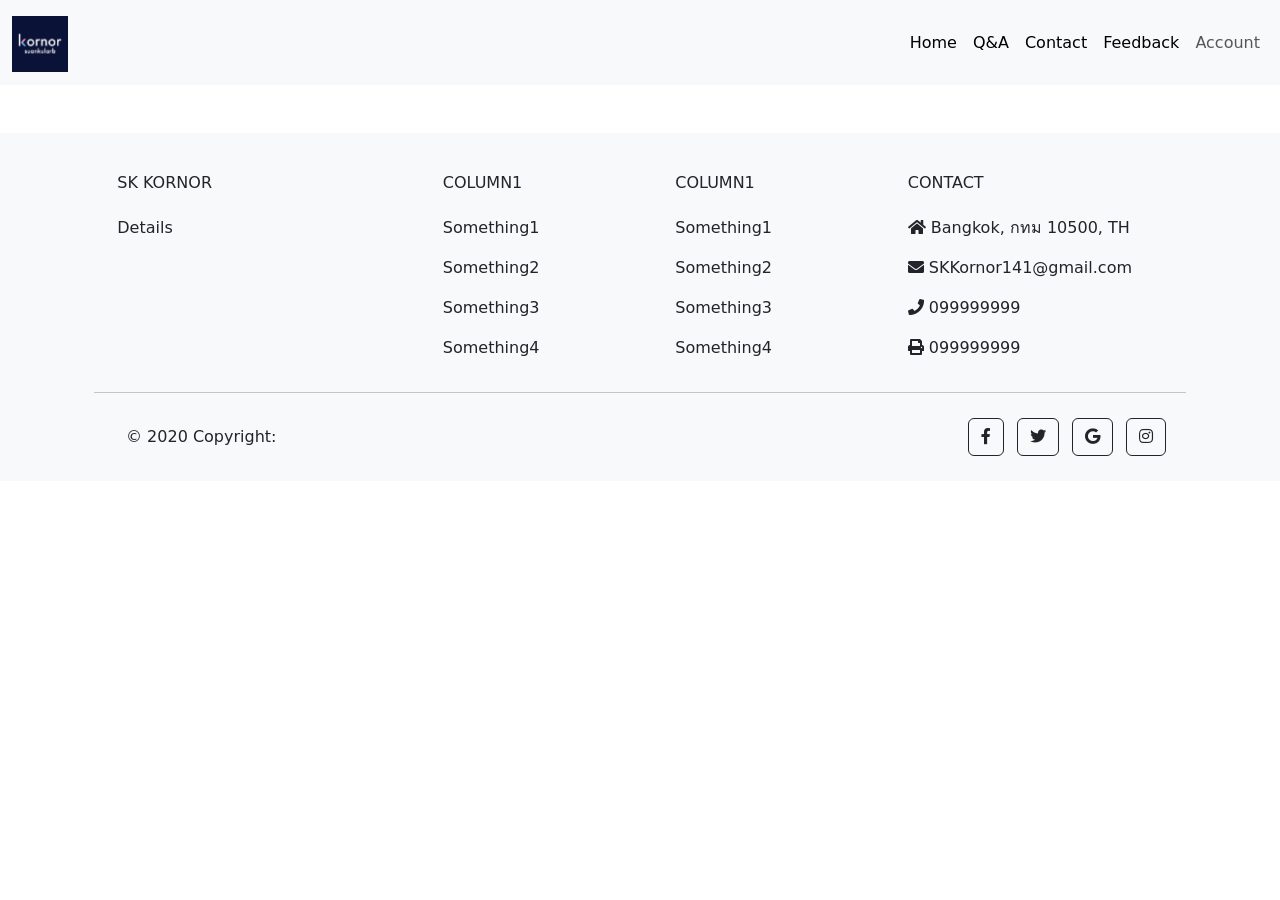
<file: index.html>
<!DOCTYPE html>
<html lang="en">
<head>
    <meta charset="UTF-8">
    <meta http-equiv="X-UA-Compatible" content="IE=edge">
    <meta name="viewport" content="width=device-width, initial-scale=1.0">
    <title>SK Kornor</title>
    
    <link href="https://cdn.jsdelivr.net/npm/bootstrap@5.1.3/dist/css/bootstrap.min.css" rel="stylesheet" integrity="sha384-1BmE4kWBq78iYhFldvKuhfTAU6auU8tT94WrHftjDbrCEXSU1oBoqyl2QvZ6jIW3" crossorigin="anonymous">
    <script src="https://cdn.jsdelivr.net/npm/bootstrap@5.1.3/dist/js/bootstrap.bundle.min.js" integrity="sha384-ka7Sk0Gln4gmtz2MlQnikT1wXgYsOg+OMhuP+IlRH9sENBO0LRn5q+8nbTov4+1p" crossorigin="anonymous"></script>
    <script src="https://cdnjs.cloudflare.com/ajax/libs/jquery/3.6.0/jquery.min.js"></script>
    <link rel="stylesheet" href="style.css">
    <link rel="stylesheet" href="https://use.fontawesome.com/releases/v5.15.4/css/all.css" integrity="sha384-DyZ88mC6Up2uqS4h/KRgHuoeGwBcD4Ng9SiP4dIRy0EXTlnuz47vAwmeGwVChigm" crossorigin="anonymous">
    
</head>
<body>  
<!--------------------------------------------navbar-------------------------------------------->
  <nav class="navbar navbar-expand-lg navbar-light bg-light ms-auto">
        <div class="container-fluid">
          <a class="navbar-brand" href="#">
              <img src="images/kornor.png" class="d-inline-block align-text-top" width="25%" height="25%"  >
          </a>
          <button class="navbar-toggler" type="button" data-bs-toggle="collapse" data-bs-target="#navbarNav" aria-controls="navbarNav" aria-expanded="false" aria-label="Toggle navigation">
            <span class="navbar-toggler-icon"></span>
          </button>
          <div class="collapse navbar-collapse " id="navbarNav">
            <ul class="navbar-nav ms-auto">
              <li class="nav-item">
                <a class="nav-link active link" aria-current="page" href="index.html">Home</a>
              </li>
              <li class="nav-item">
                <a class="nav-link active link" aria-current="page" href="question.html">Q&A</a>
              </li>
              <li class="nav-item">
                <a class="nav-link active link" aria-current="page" href="contact.html">Contact</a>
              </li>
              <li class="nav-item">
                <a class="nav-link active link" aria-current="page" href="feedback.html">Feedback</a>
              </li>
              <li class="nav-item">
                <a class="nav-link" href="#">Account</a>
              </li>
              

            </ul>
          </div>
        </div>
      </nav>
<!--------------------------------------------Footer-------------------------------------------->      
    <footer
          class="text-center text-lg-start bg-light text-dark mt-5"
          
          >
    <!-- Grid container -->
    <div class="container p-4 pb-0">
      <!-- Section: Links -->
      <section class="">
        <!--Grid row-->
        <div class="row">
          <!-- Grid column -->
          <div class="col-md-3 col-lg-3 col-xl-3 mx-auto mt-3">
            <h6 class="text-uppercase mb-4 font-weight-bold">
              SK Kornor
            </h6>
            <p>
              Details
            </p>
          </div>
          <!-- Grid column -->

          <hr class="w-100 clearfix d-md-none" />

          <!-- Grid column -->
          <div class="col-md-2 col-lg-2 col-xl-2 mx-auto mt-3 ">
            <h6 class="text-uppercase mb-4 font-weight-bold">Column1</h6>
            <p>
              <a href="#" class="text-dark " >Something1</a>
            </p>
            <p>
              <a class="text-dark ">Something2</a>
            </p>
            <p>
              <a class="text-dark">Something3</a>
            </p>
            <p>
              <a class="text-dark">Something4</a>
            </p>
          </div>
          <!-- Grid column -->

          <hr class="w-100 clearfix d-md-none" />

          <!-- Grid column -->
          <div class="col-md-3 col-lg-2 col-xl-2 mx-auto mt-3">
            <h6 class="text-uppercase mb-4 font-weight-bold">
              Column1
            </h6>
            <p>
              <a class="text-dark">Something1</a>
            </p>
            <p>
              <a class="text-dark">Something2</a>
            </p>
            <p>
              <a class="text-dark">Something3</a>
            </p>
            <p>
              <a class="text-dark">Something4</a>
            </p>
          </div>

          <!-- Grid column -->
          <hr class="w-100 clearfix d-md-none" />

          <!-- Grid column -->
          <div class="col-md-4 col-lg-3 col-xl-3 mx-auto mt-3">
            <h6 class="text-uppercase mb-4 font-weight-bold">Contact</h6>
            <p><i class="fas fa-home mr-3"></i> Bangkok, กทม 10500, TH</p>
            <p><i class="fas fa-envelope mr-3"></i> SKKornor141@gmail.com</p>
            <p><i class="fas fa-phone mr-3"></i> 099999999</p>
            <p><i class="fas fa-print mr-3"></i> 099999999</p>
          </div>
          <!-- Grid column -->
        </div>
        <!--Grid row-->
      </section>
      <!-- Section: Links -->

      <hr class="my-3">

      <!-- Section: Copyright -->
      <section class="p-3 pt-0">
        <div class="row d-flex align-items-center">
          <!-- Grid column -->
          <div class="col-md-7 col-lg-8 text-center text-md-start">
            <!-- Copyright -->
            <div class="p-3">
              © 2020 Copyright:
              <a class="text-dark" href="SKKornor"
                 ></a
                >
            </div>
            <!-- Copyright -->
          </div>
          <!-- Grid column -->

          <!-- Grid column -->
          <div class="col-md-5 col-lg-4 ml-lg-0 text-center text-md-end">
            <!-- Facebook -->
            <a
               class="btn btn-outline-dark btn-floating m-1"
               class="text-dark"
               role="button"
               ><i class="fab fa-facebook-f"></i
              ></a>

            <!-- Twitter -->
            <a
               class="btn btn-outline-dark btn-floating m-1"
               class="text-dark"
               role="button"
               ><i class="fab fa-twitter"></i
              ></a>

            <!-- Google -->
            <a
               class="btn btn-outline-dark btn-floating m-1"
               class="text-dark"
               role="button"
               ><i class="fab fa-google"></i
              ></a>

            <!-- Instagram -->
            <a
               class="btn btn-outline-dark btn-floating m-1"
               class="text-dark"
               role="button"
               ><i class="fab fa-instagram"></i
              ></a>
          </div>
          <!-- Grid column -->
        </div>
      </section>
      <!-- Section: Copyright -->
    </div>
    <!-- Grid container -->
  </footer>
  <!-- Footer -->

</footer>
</body>
</html>
</file>
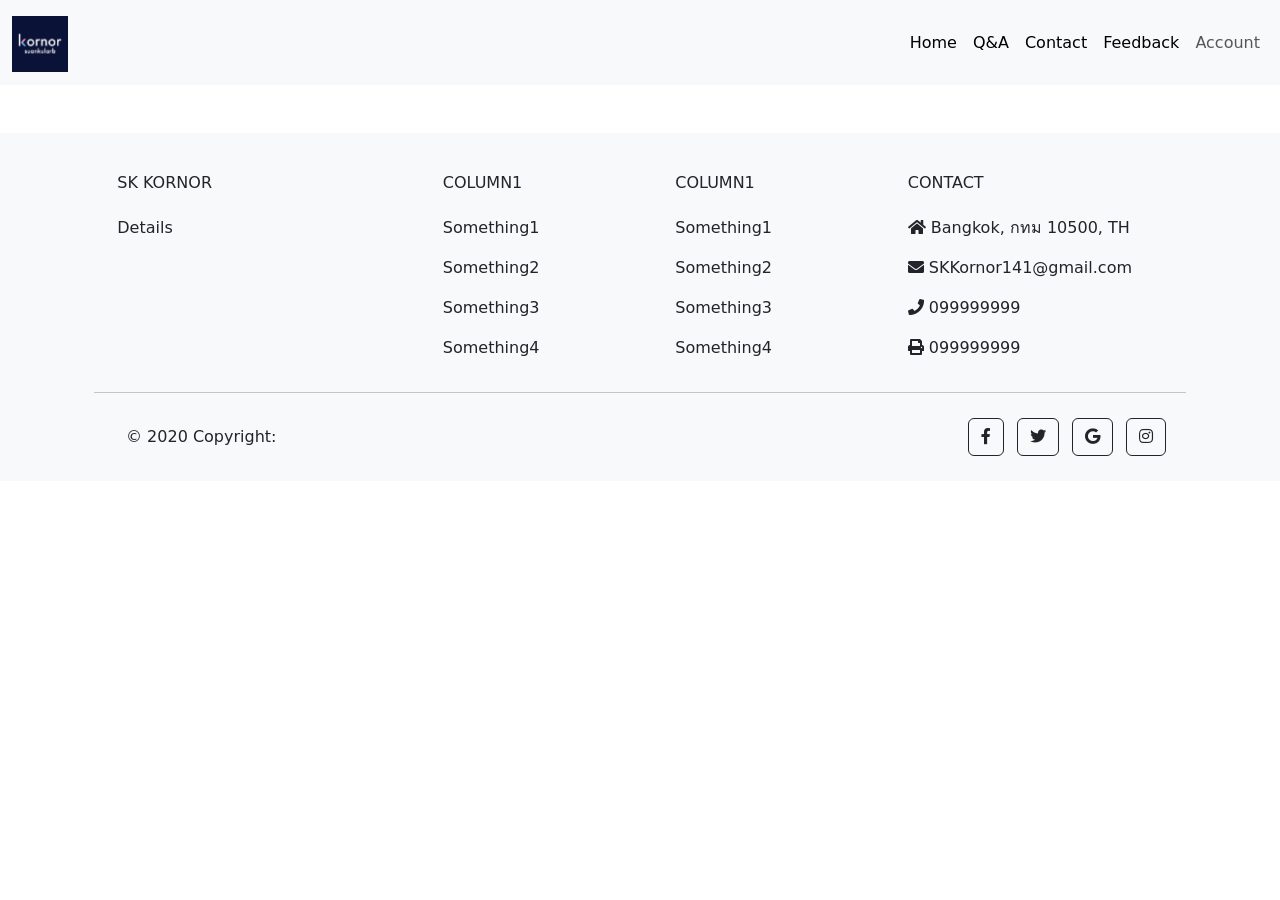
<file: contact.html>
<!DOCTYPE html>
<html lang="en">
<head>
    <meta charset="UTF-8">
    <meta http-equiv="X-UA-Compatible" content="IE=edge">
    <meta name="viewport" content="width=device-width, initial-scale=1.0">
    <title>Contact</title>
    <link rel="stylesheet" href="style.css">
    <link href="https://cdn.jsdelivr.net/npm/bootstrap@5.1.3/dist/css/bootstrap.min.css" rel="stylesheet" integrity="sha384-1BmE4kWBq78iYhFldvKuhfTAU6auU8tT94WrHftjDbrCEXSU1oBoqyl2QvZ6jIW3" crossorigin="anonymous">
    <script src="https://cdn.jsdelivr.net/npm/bootstrap@5.1.3/dist/js/bootstrap.bundle.min.js" integrity="sha384-ka7Sk0Gln4gmtz2MlQnikT1wXgYsOg+OMhuP+IlRH9sENBO0LRn5q+8nbTov4+1p" crossorigin="anonymous"></script>
    <script src="https://cdnjs.cloudflare.com/ajax/libs/jquery/3.6.0/jquery.min.js"></script>
    <link rel="stylesheet" href="https://use.fontawesome.com/releases/v5.15.4/css/all.css" integrity="sha384-DyZ88mC6Up2uqS4h/KRgHuoeGwBcD4Ng9SiP4dIRy0EXTlnuz47vAwmeGwVChigm" crossorigin="anonymous">
    
</head>
<body>
    <!--------------------------------------------navbar-------------------------------------------->
  <nav class="navbar navbar-expand-lg navbar-light bg-light ms-auto">
    <div class="container-fluid">
      <a class="navbar-brand" href="#">
          <img src="images/kornor.png" class="d-inline-block align-text-top" width="25%" height="25%"  >
      </a>
      <button class="navbar-toggler" type="button" data-bs-toggle="collapse" data-bs-target="#navbarNav" aria-controls="navbarNav" aria-expanded="false" aria-label="Toggle navigation">
        <span class="navbar-toggler-icon"></span>
      </button>
      <div class="collapse navbar-collapse " id="navbarNav">
        <ul class="navbar-nav ms-auto">
          <li class="nav-item">
            <a class="nav-link active link" aria-current="page" href="index.html">Home</a>
          </li>
          <li class="nav-item">
            <a class="nav-link active link" aria-current="page" href="question.html">Q&A</a>
          </li>
          <li class="nav-item">
            <a class="nav-link active link" aria-current="page" href="contact.html">Contact</a>
          </li>
          <li class="nav-item">
            <a class="nav-link active link" aria-current="page" href="feedback.html">Feedback</a>
          </li>
          <li class="nav-item">
            <a class="nav-link" href="#">Account</a>
          </li>
          

        </ul>
      </div>
    </div>
  </nav>
  <!--------------------------------------------Footer-------------------------------------------->      
  <footer
  class="text-center text-lg-start bg-light text-dark mt-5"
  
  >
<!-- Grid container -->
<div class="container p-4 pb-0">
<!-- Section: Links -->
<section class="">
<!--Grid row-->
<div class="row">
  <!-- Grid column -->
  <div class="col-md-3 col-lg-3 col-xl-3 mx-auto mt-3">
    <h6 class="text-uppercase mb-4 font-weight-bold">
      SK Kornor
    </h6>
    <p>
      Details
    </p>
  </div>
  <!-- Grid column -->

  <hr class="w-100 clearfix d-md-none" />

  <!-- Grid column -->
  <div class="col-md-2 col-lg-2 col-xl-2 mx-auto mt-3 ">
    <h6 class="text-uppercase mb-4 font-weight-bold">Column1</h6>
    <p>
      <a href="#" class="text-dark " >Something1</a>
    </p>
    <p>
      <a class="text-dark ">Something2</a>
    </p>
    <p>
      <a class="text-dark">Something3</a>
    </p>
    <p>
      <a class="text-dark">Something4</a>
    </p>
  </div>
  <!-- Grid column -->

  <hr class="w-100 clearfix d-md-none" />

  <!-- Grid column -->
  <div class="col-md-3 col-lg-2 col-xl-2 mx-auto mt-3">
    <h6 class="text-uppercase mb-4 font-weight-bold">
      Column1
    </h6>
    <p>
      <a class="text-dark">Something1</a>
    </p>
    <p>
      <a class="text-dark">Something2</a>
    </p>
    <p>
      <a class="text-dark">Something3</a>
    </p>
    <p>
      <a class="text-dark">Something4</a>
    </p>
  </div>

  <!-- Grid column -->
  <hr class="w-100 clearfix d-md-none" />

  <!-- Grid column -->
  <div class="col-md-4 col-lg-3 col-xl-3 mx-auto mt-3">
    <h6 class="text-uppercase mb-4 font-weight-bold">Contact</h6>
    <p><i class="fas fa-home mr-3"></i> Bangkok, กทม 10500, TH</p>
    <p><i class="fas fa-envelope mr-3"></i> SKKornor141@gmail.com</p>
    <p><i class="fas fa-phone mr-3"></i> 099999999</p>
    <p><i class="fas fa-print mr-3"></i> 099999999</p>
  </div>
  <!-- Grid column -->
</div>
<!--Grid row-->
</section>
<!-- Section: Links -->

<hr class="my-3">

<!-- Section: Copyright -->
<section class="p-3 pt-0">
<div class="row d-flex align-items-center">
  <!-- Grid column -->
  <div class="col-md-7 col-lg-8 text-center text-md-start">
    <!-- Copyright -->
    <div class="p-3">
      © 2020 Copyright:
      <a class="text-dark" href="SKKornor"
         ></a
        >
    </div>
    <!-- Copyright -->
  </div>
  <!-- Grid column -->

  <!-- Grid column -->
  <div class="col-md-5 col-lg-4 ml-lg-0 text-center text-md-end">
    <!-- Facebook -->
    <a
       class="btn btn-outline-dark btn-floating m-1"
       class="text-dark"
       role="button"
       ><i class="fab fa-facebook-f"></i
      ></a>

    <!-- Twitter -->
    <a
       class="btn btn-outline-dark btn-floating m-1"
       class="text-dark"
       role="button"
       ><i class="fab fa-twitter"></i
      ></a>

    <!-- Google -->
    <a
       class="btn btn-outline-dark btn-floating m-1"
       class="text-dark"
       role="button"
       ><i class="fab fa-google"></i
      ></a>

    <!-- Instagram -->
    <a
       class="btn btn-outline-dark btn-floating m-1"
       class="text-dark"
       role="button"
       ><i class="fab fa-instagram"></i
      ></a>
  </div>
  <!-- Grid column -->
</div>
</section>
<!-- Section: Copyright -->
</div>
<!-- Grid container -->
</footer>
<!-- Footer -->
</body>
</html>
</file>
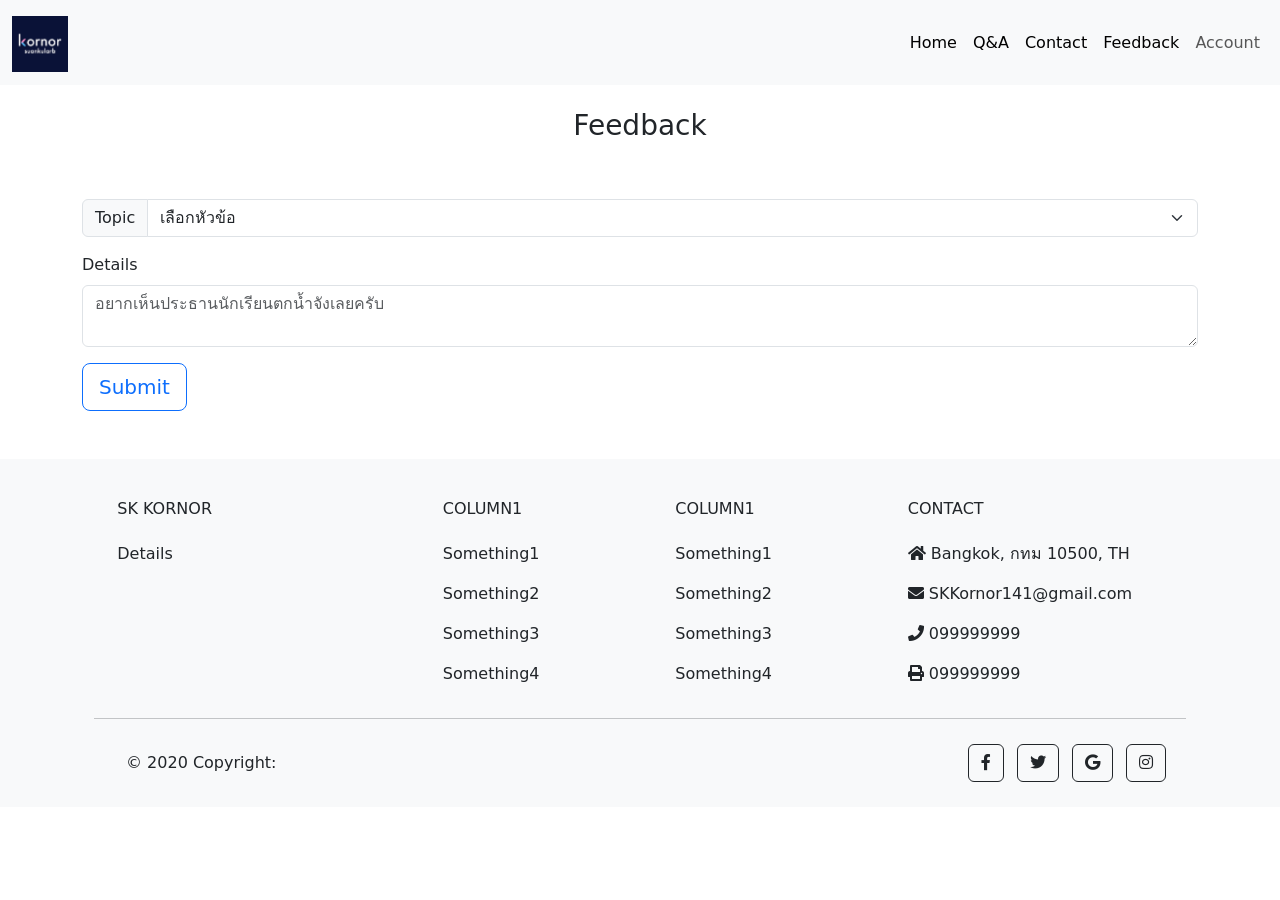
<file: feedback.html>
<!DOCTYPE html>
<html lang="en">
<head>
    <meta charset="UTF-8">
    <meta http-equiv="X-UA-Compatible" content="IE=edge">
    <meta name="viewport" content="width=device-width, initial-scale=1.0">
    <title>SK Kornor</title>
    <link rel="stylesheet" href="style.css">
    <link href="https://cdn.jsdelivr.net/npm/bootstrap@5.1.3/dist/css/bootstrap.min.css" rel="stylesheet" integrity="sha384-1BmE4kWBq78iYhFldvKuhfTAU6auU8tT94WrHftjDbrCEXSU1oBoqyl2QvZ6jIW3" crossorigin="anonymous">
    <script src="https://cdn.jsdelivr.net/npm/bootstrap@5.1.3/dist/js/bootstrap.bundle.min.js" integrity="sha384-ka7Sk0Gln4gmtz2MlQnikT1wXgYsOg+OMhuP+IlRH9sENBO0LRn5q+8nbTov4+1p" crossorigin="anonymous"></script>
    <script src="https://cdnjs.cloudflare.com/ajax/libs/jquery/3.6.0/jquery.min.js"></script>
    <link rel="stylesheet" href="https://use.fontawesome.com/releases/v5.15.4/css/all.css" integrity="sha384-DyZ88mC6Up2uqS4h/KRgHuoeGwBcD4Ng9SiP4dIRy0EXTlnuz47vAwmeGwVChigm" crossorigin="anonymous">
</head>
<body> 
  <!------------------------------------------Navigation bar---------------------------------------------->
  <nav class="navbar navbar-expand-lg navbar-light bg-light ms-auto">
    <div class="container-fluid">
      <a class="navbar-brand" href="#">
          <img src="images/kornor.png" class="d-inline-block align-text-top" width="25%" height="25%"  >
      </a>
      <button class="navbar-toggler" type="button" data-bs-toggle="collapse" data-bs-target="#navbarNav" aria-controls="navbarNav" aria-expanded="false" aria-label="Toggle navigation">
        <span class="navbar-toggler-icon"></span>
      </button>
      <div class="collapse navbar-collapse " id="navbarNav">
        <ul class="navbar-nav ms-auto">
          <li class="nav-item">
            <a class="nav-link active link" aria-current="page" href="index.html">Home</a>
          </li>
          <li class="nav-item">
            <a class="nav-link active link" aria-current="page" href="question.html">Q&A</a>
          </li>
          <li class="nav-item">
            <a class="nav-link active link" aria-current="page" href="contact.html">Contact</a>
          </li>
          <li class="nav-item">
            <a class="nav-link active link" aria-current="page" href="feedback.html">Feedback</a>
          </li>
          <li class="nav-item">
            <a class="nav-link" href="#">Account</a>
          </li>
          

        </ul>
      </div>
    </div>
</nav>
  

    <!--end of Navigation bar--> 
<!--------------------------------------------Feedback Section-------------------------------------------->
<div class="pt-4 "></div>
<div class="container bg-white">
  <div>
    <h3 class="text-center">Feedback</h3>
  </div>
  <form method="post" autocomplete="off" name="hello-sheet">
    <div class="input-group mb-3 pt-5">
      <label class="input-group-text" for="name" > Topic </label >
        <select class="form-select " id="inputGroupSelect01" name="Topic">
            <option selected>เลือกหัวข้อ</option>
            <option value="ครู">ครู</option>
            <option value="กน">กน</option>
            <option value="นร">นร</option>
          </select>
    </div>
    <div class="mb-3">
    <label for="name" class="form-label" > Details </label>
    <textarea type="text" class="form-control " row="3" id="name" placeholder="อยากเห็นประธานนักเรียนตกน้ำจังเลยครับ" name="Detail"></textarea>
    
    
    </div>
  <button type="submit" name="submit" value="Send message" class="btn btn-outline-primary btn-lg" >Submit</button>
</form>
</div>
<script>
            const scriptURL = 'https://script.google.com/macros/s/AKfycbxRdTBDKGkI7pjg5jTR1L28bA817O0aYVvXhJc89lQnXInp3h4LVHGMu3P4dq16moN7/exec'
            const form = document.forms['hello-sheet']
          
            form.addEventListener('submit', e => {
              e.preventDefault()
              fetch(scriptURL, { method: 'POST', body: new FormData(form)})
                .then(response => alert("ขอบคุณสำหรับความคิดเห็น.."))
                .catch(error => console.error('Error!', error.message))
            })
          </script>
<!--------------------------------------------Footer-------------------------------------------->      
<footer
class="text-center text-lg-start bg-light text-dark mt-5"

>
<!-- Grid container -->
<div class="container p-4 pb-0">
<!-- Section: Links -->
<section class="">
<!--Grid row-->
<div class="row">
<!-- Grid column -->
<div class="col-md-3 col-lg-3 col-xl-3 mx-auto mt-3">
  <h6 class="text-uppercase mb-4 font-weight-bold">
    SK Kornor
  </h6>
  <p>
    Details
  </p>
</div>
<!-- Grid column -->

<hr class="w-100 clearfix d-md-none" />

<!-- Grid column -->
<div class="col-md-2 col-lg-2 col-xl-2 mx-auto mt-3 ">
  <h6 class="text-uppercase mb-4 font-weight-bold">Column1</h6>
  <p>
    <a href="#" class="text-dark " >Something1</a>
  </p>
  <p>
    <a class="text-dark ">Something2</a>
  </p>
  <p>
    <a class="text-dark">Something3</a>
  </p>
  <p>
    <a class="text-dark">Something4</a>
  </p>
</div>
<!-- Grid column -->

<hr class="w-100 clearfix d-md-none" />

<!-- Grid column -->
<div class="col-md-3 col-lg-2 col-xl-2 mx-auto mt-3">
  <h6 class="text-uppercase mb-4 font-weight-bold">
    Column1
  </h6>
  <p>
    <a class="text-dark">Something1</a>
  </p>
  <p>
    <a class="text-dark">Something2</a>
  </p>
  <p>
    <a class="text-dark">Something3</a>
  </p>
  <p>
    <a class="text-dark">Something4</a>
  </p>
</div>

<!-- Grid column -->
<hr class="w-100 clearfix d-md-none" />

<!-- Grid column -->
<div class="col-md-4 col-lg-3 col-xl-3 mx-auto mt-3">
  <h6 class="text-uppercase mb-4 font-weight-bold">Contact</h6>
  <p><i class="fas fa-home mr-3"></i> Bangkok, กทม 10500, TH</p>
  <p><i class="fas fa-envelope mr-3"></i> SKKornor141@gmail.com</p>
  <p><i class="fas fa-phone mr-3"></i> 099999999</p>
  <p><i class="fas fa-print mr-3"></i> 099999999</p>
</div>
<!-- Grid column -->
</div>
<!--Grid row-->
</section>
<!-- Section: Links -->

<hr class="my-3">

<!-- Section: Copyright -->
<section class="p-3 pt-0">
<div class="row d-flex align-items-center">
<!-- Grid column -->
<div class="col-md-7 col-lg-8 text-center text-md-start">
  <!-- Copyright -->
  <div class="p-3">
    © 2020 Copyright:
    <a class="text-dark" href="SKKornor"
       ></a
      >
  </div>
  <!-- Copyright -->
</div>
<!-- Grid column -->

<!-- Grid column -->
<div class="col-md-5 col-lg-4 ml-lg-0 text-center text-md-end">
  <!-- Facebook -->
  <a
     class="btn btn-outline-dark btn-floating m-1"
     class="text-dark"
     role="button"
     ><i class="fab fa-facebook-f"></i
    ></a>

  <!-- Twitter -->
  <a
     class="btn btn-outline-dark btn-floating m-1"
     class="text-dark"
     role="button"
     ><i class="fab fa-twitter"></i
    ></a>

  <!-- Google -->
  <a
     class="btn btn-outline-dark btn-floating m-1"
     class="text-dark"
     role="button"
     ><i class="fab fa-google"></i
    ></a>

  <!-- Instagram -->
  <a
     class="btn btn-outline-dark btn-floating m-1"
     class="text-dark"
     role="button"
     ><i class="fab fa-instagram"></i
    ></a>
</div>
<!-- Grid column -->
</div>
</section>
<!-- Section: Copyright -->
</div>
<!-- Grid container -->
</footer>
<!-- Footer -->
        
</body>
</html>
</file>
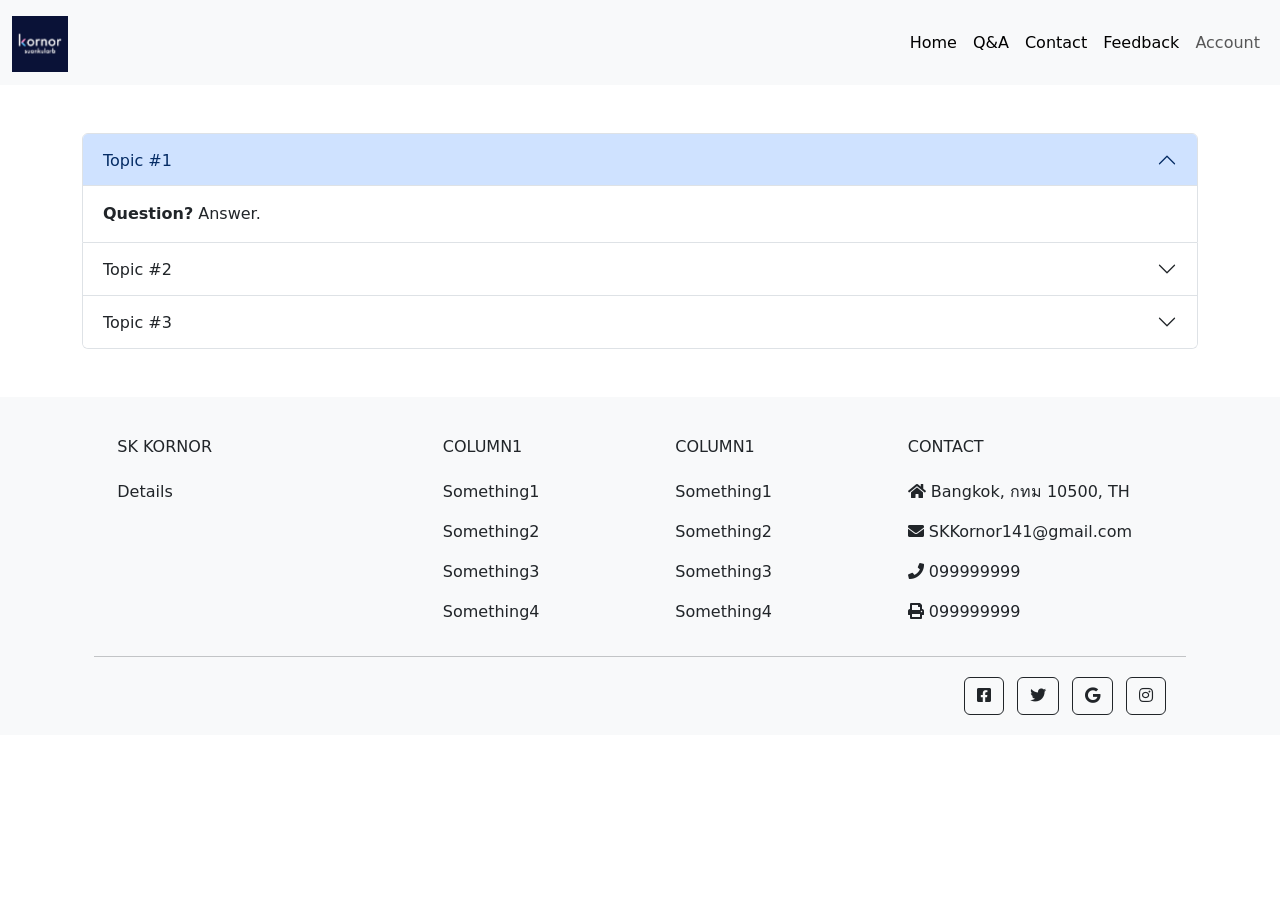
<file: question.html>
<!DOCTYPE html>
<html lang="en">
<head>
    <meta charset="UTF-8">
    <meta http-equiv="X-UA-Compatible" content="IE=edge">
    <meta name="viewport" content="width=device-width, initial-scale=1.0">
    <title>Document</title>
    <link rel="stylesheet" href="style.css">
    <link href="https://cdn.jsdelivr.net/npm/bootstrap@5.1.3/dist/css/bootstrap.min.css" rel="stylesheet" integrity="sha384-1BmE4kWBq78iYhFldvKuhfTAU6auU8tT94WrHftjDbrCEXSU1oBoqyl2QvZ6jIW3" crossorigin="anonymous">
    <script src="https://cdn.jsdelivr.net/npm/bootstrap@5.1.3/dist/js/bootstrap.bundle.min.js" integrity="sha384-ka7Sk0Gln4gmtz2MlQnikT1wXgYsOg+OMhuP+IlRH9sENBO0LRn5q+8nbTov4+1p" crossorigin="anonymous"></script>
    <script src="https://cdnjs.cloudflare.com/ajax/libs/jquery/3.6.0/jquery.min.js"></script>
    <link rel="stylesheet" href="https://use.fontawesome.com/releases/v5.15.4/css/all.css" integrity="sha384-DyZ88mC6Up2uqS4h/KRgHuoeGwBcD4Ng9SiP4dIRy0EXTlnuz47vAwmeGwVChigm" crossorigin="anonymous">
    <link rel="stylesheet" href="https://use.fontawesome.com/releases/v5.15.4/css/all.css" integrity="sha384-DyZ88mC6Up2uqS4h/KRgHuoeGwBcD4Ng9SiP4dIRy0EXTlnuz47vAwmeGwVChigm" crossorigin="anonymous">

</head>
<body>
    <!--------------------------------------------navbar-------------------------------------------->
  <nav class="navbar navbar-expand-lg navbar-light bg-light ms-auto">
    <div class="container-fluid">
      <a class="navbar-brand" href="#">
          <img src="images/kornor.png" class="d-inline-block align-text-top" width="25%" height="25%"  >
      </a>
      <button class="navbar-toggler" type="button" data-bs-toggle="collapse" data-bs-target="#navbarNav" aria-controls="navbarNav" aria-expanded="false" aria-label="Toggle navigation">
        <span class="navbar-toggler-icon"></span>
      </button>
      <div class="collapse navbar-collapse " id="navbarNav">
        <ul class="navbar-nav ms-auto">
          <li class="nav-item">
            <a class="nav-link active link" aria-current="page" href="index.html">Home</a>
          </li>
          <li class="nav-item">
            <a class="nav-link active link" aria-current="page" href="question.html">Q&A</a>
          </li>
          <li class="nav-item">
            <a class="nav-link active link" aria-current="page" href="contact.html">Contact</a>
          </li>
          <li class="nav-item">
            <a class="nav-link active link" aria-current="page" href="feedback.html">Feedback</a>
          </li>
          <li class="nav-item">
            <a class="nav-link" href="#">Account</a>
          </li>
        </ul>
      </div>
    </div>
  </nav>
    <!--------------------------------------------Accordition-------------------------------------------->      
    <div class="accordion container pt-5" id="accordionExample">
        <div class="accordion-item ">
          <h2 class="accordion-header" id="headingOne">
            <button class="accordion-button" type="button" data-bs-toggle="collapse" data-bs-target="#collapseOne" aria-expanded="true" aria-controls="collapseOne">
              Topic #1
            </button>
          </h2>
          <div id="collapseOne" class="accordion-collapse collapse show" aria-labelledby="headingOne" data-bs-parent="#accordionExample">
            <div class="accordion-body">
              <strong>Question?</strong> Answer.
            </div>
          </div>
        </div>
        <div class="accordion-item ">
          <h2 class="accordion-header" id="headingTwo">
            <button class="accordion-button collapsed" type="button" data-bs-toggle="collapse" data-bs-target="#collapseTwo" aria-expanded="false" aria-controls="collapseTwo">
                Topic #2
            </button>
          </h2>
          <div id="collapseTwo" class="accordion-collapse collapse" aria-labelledby="headingTwo" data-bs-parent="#accordionExample">
            <div class="accordion-body">
              <strong>Question?</strong> Answer.
            </div>
          </div>
        </div>
        <div class="accordion-item ">
          <h2 class="accordion-header" id="headingThree">
            <button class="accordion-button collapsed" type="button" data-bs-toggle="collapse" data-bs-target="#collapseThree" aria-expanded="false" aria-controls="collapseThree">
                Topic #3
            </button>
          </h2>
          <div id="collapseThree" class="accordion-collapse collapse" aria-labelledby="headingThree" data-bs-parent="#accordionExample">
            <div class="accordion-body">
              <strong>Question?</strong> Answer.
            </div>
          </div>
        </div>
      </div>
 <!--------------------------------------------Footer-------------------------------------------->      
 <footer
 class="text-center text-lg-start bg-light text-dark mt-5"
 
 >
<!-- Grid container -->
<div class="container p-4 pb-0">
<!-- Section: Links -->
<section class="">
<!--Grid row-->
<div class="row">
 <!-- Grid column -->
 <div class="col-md-3 col-lg-3 col-xl-3 mx-auto mt-3">
   <h6 class="text-uppercase mb-4 font-weight-bold">
     SK Kornor
   </h6>
   <p>
     Details
   </p>
 </div>
 <!-- Grid column -->

 <hr class="w-100 clearfix d-md-none" />

 <!-- Grid column -->
 <div class="col-md-2 col-lg-2 col-xl-2 mx-auto mt-3 ">
   <h6 class="text-uppercase mb-4 font-weight-bold">Column1</h6>
   <p>
     <a href="#" class="text-dark " >Something1</a>
   </p>
   <p>
     <a class="text-dark ">Something2</a>
   </p>
   <p>
     <a class="text-dark">Something3</a>
   </p>
   <p>
     <a class="text-dark">Something4</a>
   </p>
 </div>
 <!-- Grid column -->

 <hr class="w-100 clearfix d-md-none" />

 <!-- Grid column -->
 <div class="col-md-3 col-lg-2 col-xl-2 mx-auto mt-3">
   <h6 class="text-uppercase mb-4 font-weight-bold">
     Column1
   </h6>
   <p>
     <a class="text-dark">Something1</a>
   </p>
   <p>
     <a class="text-dark">Something2</a>
   </p>
   <p>
     <a class="text-dark">Something3</a>
   </p>
   <p>
     <a class="text-dark">Something4</a>
   </p>
 </div>

 <!-- Grid column -->
 <hr class="w-100 clearfix d-md-none" />

 <!-- Grid column -->
 <div class="col-md-4 col-lg-3 col-xl-3 mx-auto mt-3">
   <h6 class="text-uppercase mb-4 font-weight-bold">Contact</h6>
   <p><i class="fas fa-home mr-3"></i> Bangkok, กทม 10500, TH</p>
   <p><i class="fas fa-envelope mr-3"></i> SKKornor141@gmail.com</p>
   <p><i class="fas fa-phone mr-3"></i> 099999999</p>
   <p><i class="fas fa-print mr-3"></i> 099999999</p>
 </div>
 <!-- Grid column -->
</div>
<!--Grid row-->
</section>
<!-- Section: Links -->

<hr class="my-3">

<!-- Section: Copyright -->
<section class="p-3 pt-0">
<div class="row d-flex align-items-center">
 <!-- Grid column -->
 <div class="col-md-7 col-lg-8 text-center text-md-start">
   <!-- Copyright -->
   <div class="p-3">
     
     <a class="text-dark" href="SKKornor"
        ></a
       >
   </div>
   <!-- Copyright -->
 </div>
 <!-- Grid column -->

 <!-- Grid column -->
 <div class="col-md-5 col-lg-4 ml-lg-0 text-center text-md-end">
   <!-- Facebook -->
   <a
      class="btn btn-outline-dark btn-floating m-1"
      class="text-dark"
      role="button"
      ><i class="fab fa-facebook-square"></i
     ></a>

   <!-- Twitter -->
   <a
      class="btn btn-outline-dark btn-floating m-1"
      class="text-dark"
      role="button"
      ><i class="fab fa-twitter"></i
     ></a>

   <!-- Google -->
   <a
      class="btn btn-outline-dark btn-floating m-1"
      class="text-dark"
      role="button"
      ><i class="fab fa-google"></i
     ></a>

   <!-- Instagram -->
   <a
      class="btn btn-outline-dark btn-floating m-1"
      class="text-dark"
      role="button"
      ><i class="fab fa-instagram"></i
     ></a>
 </div>
 <!-- Grid column -->
</div>
</section>
<!-- Section: Copyright -->
</div>
<!-- Grid container -->
</footer>
<!-- Footer -->       
</body>
</html>
</file>
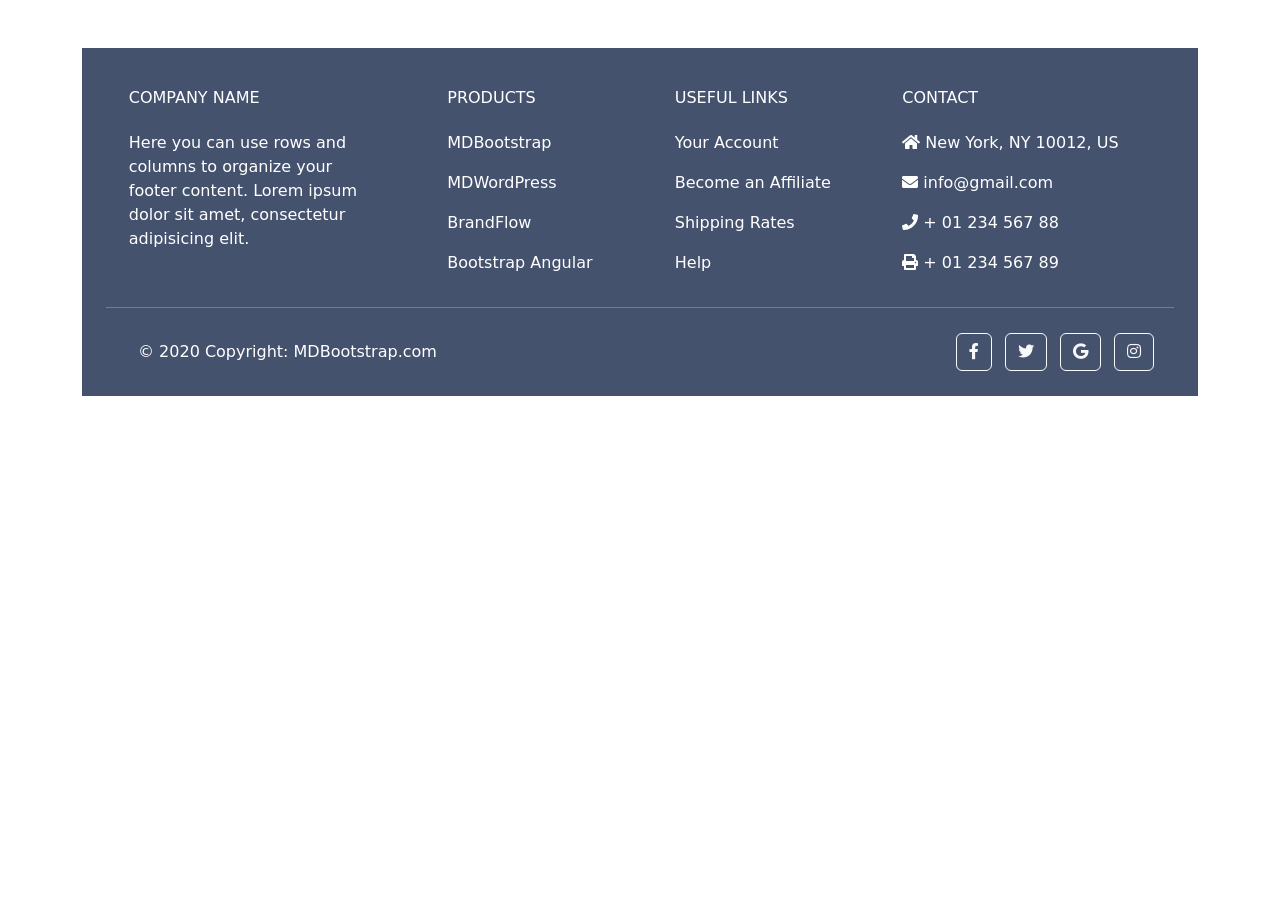
<file: test.html>
<!DOCTYPE html>
<html lang="en">
<head>
    <meta charset="UTF-8">
    <meta http-equiv="X-UA-Compatible" content="IE=edge">
    <meta name="viewport" content="width=device-width, initial-scale=1.0">
    <title>Document</title>
    <link href="https://cdn.jsdelivr.net/npm/bootstrap@5.1.3/dist/css/bootstrap.min.css" rel="stylesheet" integrity="sha384-1BmE4kWBq78iYhFldvKuhfTAU6auU8tT94WrHftjDbrCEXSU1oBoqyl2QvZ6jIW3" crossorigin="anonymous">
    <script src="https://cdn.jsdelivr.net/npm/bootstrap@5.1.3/dist/js/bootstrap.bundle.min.js" integrity="sha384-ka7Sk0Gln4gmtz2MlQnikT1wXgYsOg+OMhuP+IlRH9sENBO0LRn5q+8nbTov4+1p" crossorigin="anonymous"></script>
    <script src="https://cdnjs.cloudflare.com/ajax/libs/jquery/3.6.0/jquery.min.js"></script>
    <link rel="stylesheet" href="style.css">
    <link rel="stylesheet" href="https://use.fontawesome.com/releases/v5.15.4/css/all.css" integrity="sha384-DyZ88mC6Up2uqS4h/KRgHuoeGwBcD4Ng9SiP4dIRy0EXTlnuz47vAwmeGwVChigm" crossorigin="anonymous">
</head>
<body>
    <!-- Remove the container if you want to extend the Footer to full width. -->
<div class="container my-5">
    <!-- Footer -->
    <footer
            class="text-center text-lg-start text-white"
            style="background-color: #45526e"
            >
      <!-- Grid container -->
      <div class="container p-4 pb-0">
        <!-- Section: Links -->
        <section class="">
          <!--Grid row-->
          <div class="row">
            <!-- Grid column -->
            <div class="col-md-3 col-lg-3 col-xl-3 mx-auto mt-3">
              <h6 class="text-uppercase mb-4 font-weight-bold">
                Company name
              </h6>
              <p>
                Here you can use rows and columns to organize your footer
                content. Lorem ipsum dolor sit amet, consectetur adipisicing
                elit.
              </p>
            </div>
            <!-- Grid column -->
  
            <hr class="w-100 clearfix d-md-none" />
  
            <!-- Grid column -->
            <div class="col-md-2 col-lg-2 col-xl-2 mx-auto mt-3">
              <h6 class="text-uppercase mb-4 font-weight-bold">Products</h6>
              <p>
                <a class="text-white">MDBootstrap</a>
              </p>
              <p>
                <a class="text-white">MDWordPress</a>
              </p>
              <p>
                <a class="text-white">BrandFlow</a>
              </p>
              <p>
                <a class="text-white">Bootstrap Angular</a>
              </p>
            </div>
            <!-- Grid column -->
  
            <hr class="w-100 clearfix d-md-none" />
  
            <!-- Grid column -->
            <div class="col-md-3 col-lg-2 col-xl-2 mx-auto mt-3">
              <h6 class="text-uppercase mb-4 font-weight-bold">
                Useful links
              </h6>
              <p>
                <a class="text-white">Your Account</a>
              </p>
              <p>
                <a class="text-white">Become an Affiliate</a>
              </p>
              <p>
                <a class="text-white">Shipping Rates</a>
              </p>
              <p>
                <a class="text-white">Help</a>
              </p>
            </div>
  
            <!-- Grid column -->
            <hr class="w-100 clearfix d-md-none" />
  
            <!-- Grid column -->
            <div class="col-md-4 col-lg-3 col-xl-3 mx-auto mt-3">
              <h6 class="text-uppercase mb-4 font-weight-bold">Contact</h6>
              <p><i class="fas fa-home mr-3"></i> New York, NY 10012, US</p>
              <p><i class="fas fa-envelope mr-3"></i> info@gmail.com</p>
              <p><i class="fas fa-phone mr-3"></i> + 01 234 567 88</p>
              <p><i class="fas fa-print mr-3"></i> + 01 234 567 89</p>
            </div>
            <!-- Grid column -->
          </div>
          <!--Grid row-->
        </section>
        <!-- Section: Links -->
  
        <hr class="my-3">
  
        <!-- Section: Copyright -->
        <section class="p-3 pt-0">
          <div class="row d-flex align-items-center">
            <!-- Grid column -->
            <div class="col-md-7 col-lg-8 text-center text-md-start">
              <!-- Copyright -->
              <div class="p-3">
                © 2020 Copyright:
                <a class="text-white" href="https://mdbootstrap.com/"
                   >MDBootstrap.com</a
                  >
              </div>
              <!-- Copyright -->
            </div>
            <!-- Grid column -->
  
            <!-- Grid column -->
            <div class="col-md-5 col-lg-4 ml-lg-0 text-center text-md-end">
              <!-- Facebook -->
              <a
                 class="btn btn-outline-light btn-floating m-1"
                 class="text-white"
                 role="button"
                 ><i class="fab fa-facebook-f"></i
                ></a>
  
              <!-- Twitter -->
              <a
                 class="btn btn-outline-light btn-floating m-1"
                 class="text-white"
                 role="button"
                 ><i class="fab fa-twitter"></i
                ></a>
  
              <!-- Google -->
              <a
                 class="btn btn-outline-light btn-floating m-1"
                 class="text-white"
                 role="button"
                 ><i class="fab fa-google"></i
                ></a>
  
              <!-- Instagram -->
              <a
                 class="btn btn-outline-light btn-floating m-1"
                 class="text-white"
                 role="button"
                 ><i class="fab fa-instagram"></i
                ></a>
            </div>
            <!-- Grid column -->
          </div>
        </section>
        <!-- Section: Copyright -->
      </div>
      <!-- Grid container -->
    </footer>
    <!-- Footer -->
  </div>
  <!-- End of .container -->
</body>
</html>
</file>
<file: style.css>
.link{
    position: relative;
    cursor: pointer;
}
.link::after{
    position: absolute;
    bottom: 5px;
    left: 0px;
    content: "";
    width: 0%;
    height: 3px;
    background-color: rgb(77, 75, 75);
    transition: width 0.4s ease-out;
}
.link:hover.link::after{
    width: 100%;
}
body a  {
    text-decoration: none;
}
</file>
